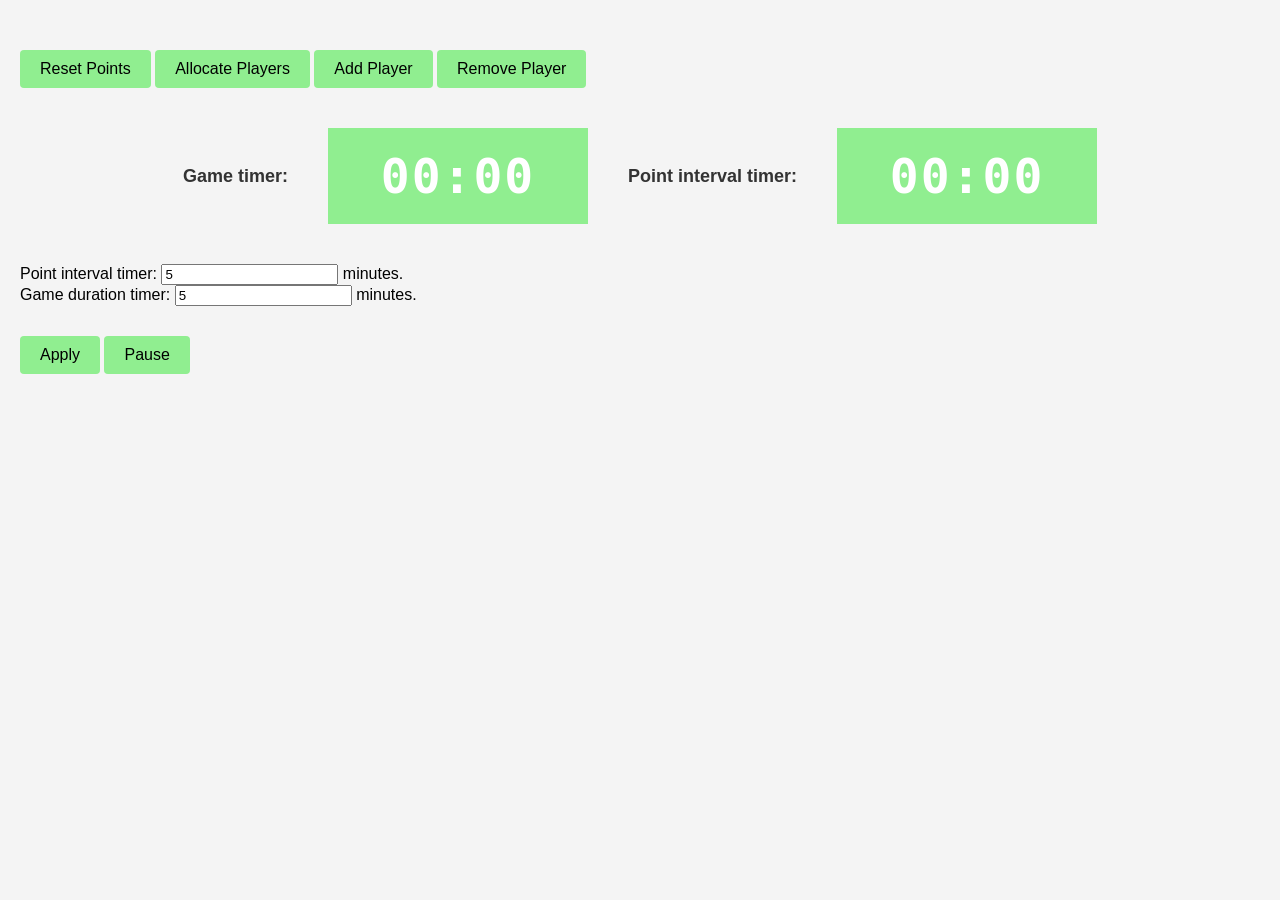
<file: index.html>
<!DOCTYPE html>
<html lang="en">
<head>
    <meta charset="UTF-8">
    <title>FriGame Tracker</title>
    <link rel="stylesheet" href="styles.css">
	<script type="module" src="script.js"></script>
</head>
<body>

<header>
    <label>
        <button id="btn-reset-points">Reset Points</button>
        <button id="btn-allocate-players">Allocate Players</button>
        <button id="btn-add-player">Add Player</button>
        <button id="btn-remove-player">Remove Player</button>
    </label>

</header>

<div id="timers">
    Game timer:
    <div id="game-timer">00:00</div>
    Point interval timer:
    <div id="countdown">00:00</div>

</div>

<div id="active-players">
</div>

<div class="controls">
    <div>
        <label>
        Point interval timer:
        <input id="target-interval" type="number" min="0" value="5" />
        minutes.
        </label>
    </div>
    <div>
        <label>
            Game duration timer:
            <input id="target-time" type="number" min="0" value="5" />
            minutes.
        </label>
    </div>
</div>

<div>
    <button id="btn-apply-initial">Apply</button>
    <button id="btn-pause-resume">Pause</button>
</div>


<div id="interval-counter"></div>

<div id="removed-players">
</div>
<audio id="alarm-sound" src="alarm.mp3" preload="auto"></audio>
<audio id="alarm-ruin-sound" src="alarmRuin.mp3" preload="auto"></audio>
</body>
</html>
</file>
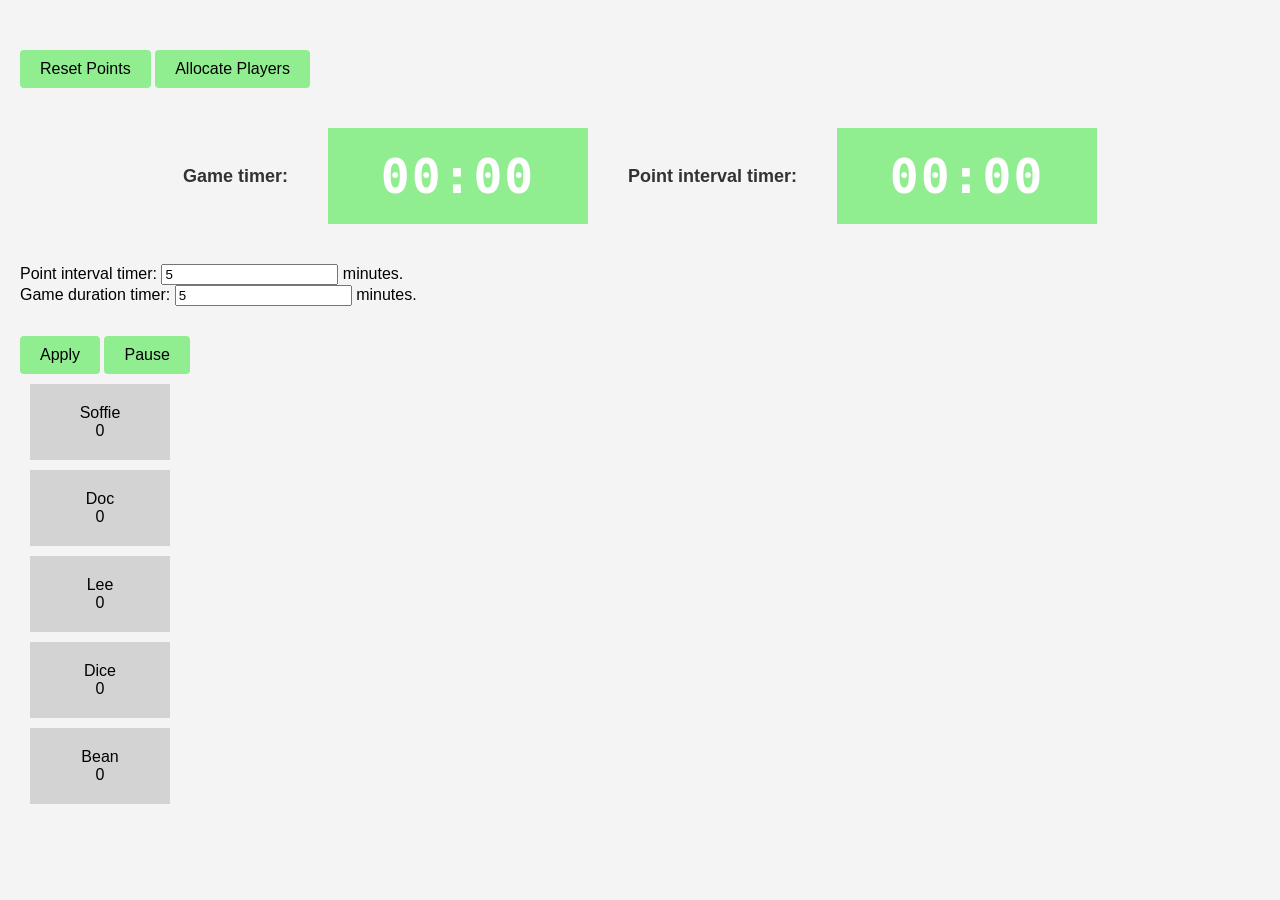
<file: version_2/index.html>
<!DOCTYPE html>
<html lang="en">
<head>
    <meta charset="UTF-8">
    <title>Countdown</title>
    <link rel="stylesheet" href="styles.css">
</head>
<body>

<header>
    <label>
        <button id="btn-reset-points">Reset Points</button>
        <button id="btn-allocate-players">Allocate Players</button>
    </label>

</header>

<div id="timers">
    Game timer:
    <div id="game-timer">00:00</div>
    Point interval timer:
    <div id="countdown">00:00</div>

</div>

<div id="active-players">
</div>

<div class="controls">
    <div>
        <label>
        Point interval timer:
        <input id="target-interval" type="number" min="0" value="5" />
        minutes.
        </label>
    </div>
    <div>
        <label>
            Game duration timer:
            <input id="target-time" type="number" min="0" value="5" />
            minutes.
        </label>
    </div>
</div>

<div>
    <button id="btn-apply-initial">Apply</button>
    <button id="btn-pause-resume">Pause</button>
</div>


<div id="interval-counter"></div>

<div id="removed-players">
    <div class="player" data-id="soffie">
        Soffie
        <div class="points">0</div>
    </div>
    <div class="player" data-id="doc">
        Doc
        <div class="points">0</div>
    </div>
    <div class="player" data-id="lee">
        Lee
        <div class="points">0</div>
    </div>
    <div class="player" data-id="dice">
        Dice
        <div class="points">0</div>
    </div>

    <div class="player" data-id="bean">
        Bean
        <div class="points">0</div>
    </div>
</div>
<audio id="alarm-sound" src="alarm.mp3" preload="auto"></audio>
<audio id="alarm-ruin-sound" src="alarmRuin.mp3" preload="auto"></audio>
<script src="script.js"></script>
</body>
</html>
</file>
<file: styles.css>
body {
    font-family: Arial, sans-serif;
    margin: 0;
    padding: 20px;
    background-color: #f4f4f4;
    color: black;
}

#active-players {
    display: grid;
    grid-template-columns: auto auto;
}

#active-players .player {
    background-color: lightblue;
    border: 1px solid black;
    margin: 10px;
    padding: 60px;
    text-align: center;
}

.player:hover {
    background-color: lightgreen;
    cursor: pointer;
}

#removed-players {
    display: flex;
}
#removed-players > div {
    background-color: lightgray;
    padding: 20px;
    margin: 10px;
    text-align: center;
    width: 100px;
}

#timers {
    display: flex;
    gap: 40px;
    justify-content: center;
    align-items: center;
    margin: 40px 0;
    font-size: 18px;
    font-weight: 600;
    color: #333;
}

#game-timer,
#countdown {
    font-size: 48px;
    font-weight: 700;
    font-family:  monospace;
    color: white;
    padding: 20px 40px;
    min-width: 180px;
    text-align: center;
    letter-spacing: 2px;
    background: lightgreen;
}

button {
    padding: 10px 20px;
    font-size: 1em;
    cursor: pointer;
    border: none;
    border-radius: 4px;
    background-color: lightgreen;
    margin-top: 30px;
}
</file>
<file: version_2/styles.css>
body {
    font-family: Arial, sans-serif;
    margin: 0;
    padding: 20px;
    background-color: #f4f4f4;
    color: black;
}

#active-players {
    display: grid;
    grid-template-columns: auto auto;
}

#active-players .player {
    background-color: lightblue;
    border: 1px solid black;
    margin: 10px;
    padding: 60px;
    text-align: center;
}

.player:hover {
    background-color: lightgreen;
    cursor: pointer;
}

#removed-players > div {
    background-color: lightgray;
    padding: 20px;
    margin: 10px;
    text-align: center;
    width: 100px;
}

#timers {
    display: flex;
    gap: 40px;
    justify-content: center;
    align-items: center;
    margin: 40px 0;
    font-size: 18px;
    font-weight: 600;
    color: #333;
}

#game-timer,
#countdown {
    font-size: 48px;
    font-weight: 700;
    font-family:  monospace;
    color: white;
    padding: 20px 40px;
    min-width: 180px;
    text-align: center;
    letter-spacing: 2px;
    background: lightgreen;
}

button {
    padding: 10px 20px;
    font-size: 1em;
    cursor: pointer;
    border: none;
    border-radius: 4px;
    background-color: lightgreen;
    margin-top: 30px;
}

/*body {
    font-family: Arial, sans-serif;
    margin: 0;
    padding: 20px;
    background-color: #f4f4f4;
    color: black;
}

.controls {
    margin-bottom: 12px;
    display: flex;
    gap: 8px;
    align-items: center;
}

.players {
    display: grid;
    grid-template-columns: repeat(auto-fit, minmax(160px, 1fr));
    gap: 10px;
}

.player {
    background: #f4f4f6;
    padding: 12px;
    border-radius: 6px;
    cursor: pointer;
    user-select: none;
    position: relative;
    min-height: 56px;
    display: flex;
    align-items: center;
    justify-content: space-between;
}

.player:hover {
    background-color: lightgreen;
}

.player.active {
    box-shadow: 0 0 0 3px rgba(0,120,200,0.12);
    border-left: 4px solid #0078d4;
}

.countdown {
    font-family: monospace;
    font-weight: 600;
    background: #222;
    color: #fff;
    padding: 6px 8px;
    border-radius: 4px;
    min-width: 64px;
    text-align: center;
}*/
</file>
